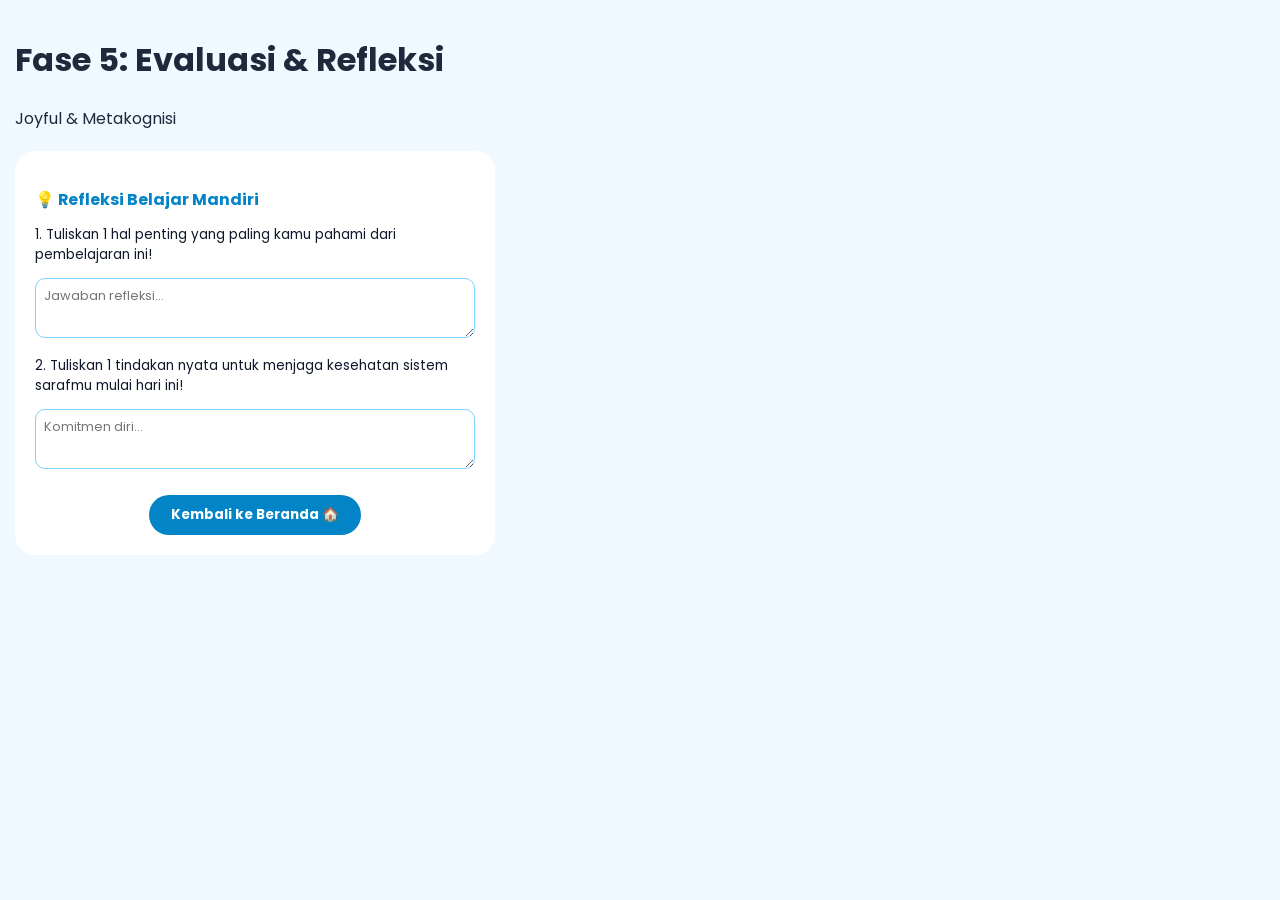
<file: evaluasi.html>
﻿<!DOCTYPE html>
<html lang="id">
<head>
  <meta charset="UTF-8">
  <meta name="viewport" content="width=device-width, initial-scale=1.0">
  <title>Evaluasi & Refleksi - E-LKPD Sistem Saraf</title>
  <link rel="stylesheet" href="style.css">
</head>
<body>

  <header class="header-card">
    <h1>Fase 5: Evaluasi & Refleksi</h1>
    <div class="badge">Joyful & Metakognisi</div>
  </header>

  <div style="background: white; width: 100%; max-width: 480px; border-radius: 20px; padding: 20px; margin-top: 20px; color: #0f172a; font-size: 0.85rem;">
    <h3 style="color: #0284c7; margin-bottom: 10px;">💡 Refleksi Belajar Mandiri</h3>
    <p style="margin-bottom: 8px;">1. Tuliskan 1 hal penting yang paling kamu pahami dari pembelajaran ini!</p>
    <textarea style="width:100%; height:60px; border:1px solid #7dd3fc; border-radius:10px; padding:8px; font-size:0.8rem;" placeholder="Jawaban refleksi..."></textarea>

    <p style="margin-top: 12px; margin-bottom: 8px;">2. Tuliskan 1 tindakan nyata untuk menjaga kesehatan sistem sarafmu mulai hari ini!</p>
    <textarea style="width:100%; height:60px; border:1px solid #7dd3fc; border-radius:10px; padding:8px; font-size:0.8rem;" placeholder="Komitmen diri..."></textarea>

    <div style="text-align: center; margin-top: 20px;">
      <a href="index.html" style="display: inline-block; padding: 10px 22px; background: #0284c7; color: white; text-decoration: none; border-radius: 20px; font-weight: bold;">Kembali ke Beranda 🏠</a>
    </div>
  </div>

</body>
</html>
</file>
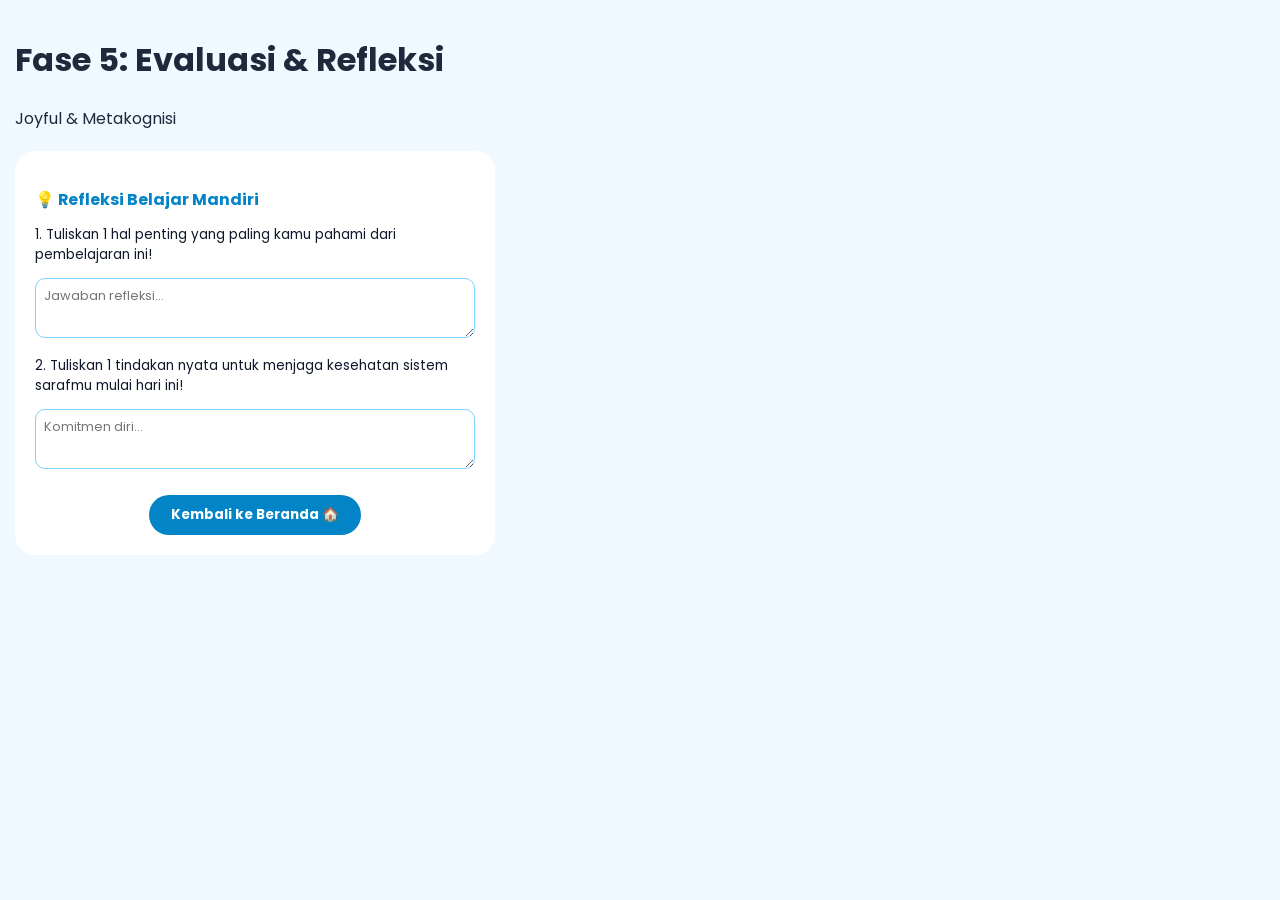
<file: evaluasi.html.htm>
﻿<!DOCTYPE html>
<html lang="id">
<head>
  <meta charset="UTF-8">
  <meta name="viewport" content="width=device-width, initial-scale=1.0">
  <title>Evaluasi & Refleksi - E-LKPD Sistem Saraf</title>
  <link rel="stylesheet" href="style.css">
</head>
<body>

  <header class="header-card">
    <h1>Fase 5: Evaluasi & Refleksi</h1>
    <div class="badge">Joyful & Metakognisi</div>
  </header>

  <div style="background: white; width: 100%; max-width: 480px; border-radius: 20px; padding: 20px; margin-top: 20px; color: #0f172a; font-size: 0.85rem;">
    <h3 style="color: #0284c7; margin-bottom: 10px;">💡 Refleksi Belajar Mandiri</h3>
    <p style="margin-bottom: 8px;">1. Tuliskan 1 hal penting yang paling kamu pahami dari pembelajaran ini!</p>
    <textarea style="width:100%; height:60px; border:1px solid #7dd3fc; border-radius:10px; padding:8px; font-size:0.8rem;" placeholder="Jawaban refleksi..."></textarea>

    <p style="margin-top: 12px; margin-bottom: 8px;">2. Tuliskan 1 tindakan nyata untuk menjaga kesehatan sistem sarafmu mulai hari ini!</p>
    <textarea style="width:100%; height:60px; border:1px solid #7dd3fc; border-radius:10px; padding:8px; font-size:0.8rem;" placeholder="Komitmen diri..."></textarea>

    <div style="text-align: center; margin-top: 20px;">
      <a href="index.html" style="display: inline-block; padding: 10px 22px; background: #0284c7; color: white; text-decoration: none; border-radius: 20px; font-weight: bold;">Kembali ke Beranda 🏠</a>
    </div>
  </div>

</body>
</html>
</file>
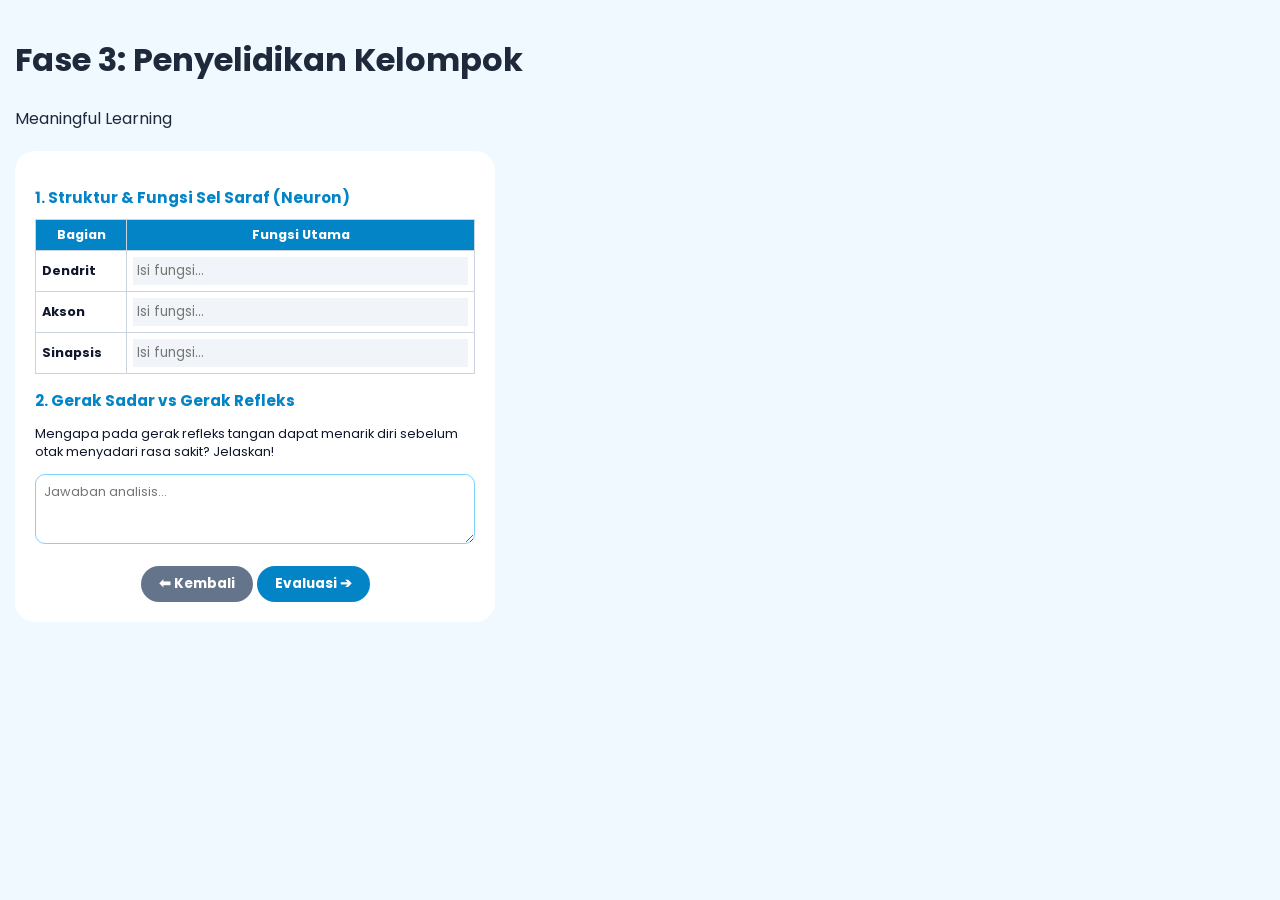
<file: kegiatan.html>
﻿<!DOCTYPE html>
<html lang="id">
<head>
  <meta charset="UTF-8">
  <meta name="viewport" content="width=device-width, initial-scale=1.0">
  <title>Penyelidikan - E-LKPD Sistem Saraf</title>
  <link rel="stylesheet" href="style.css">
</head>
<body>

  <header class="header-card">
    <h1>Fase 3: Penyelidikan Kelompok</h1>
    <div class="badge">Meaningful Learning</div>
  </header>

  <div style="background: white; width: 100%; max-width: 480px; border-radius: 20px; padding: 20px; margin-top: 20px; color: #0f172a;">
    <h3 style="color: #0284c7; font-size: 0.95rem; margin-bottom: 10px;">1. Struktur & Fungsi Sel Saraf (Neuron)</h3>
    <table style="width: 100%; border-collapse: collapse; font-size: 0.8rem; margin-bottom: 15px;">
      <tr style="background: #0284c7; color: white;">
        <th style="padding: 6px; border: 1px solid #cbd5e1;">Bagian</th>
        <th style="padding: 6px; border: 1px solid #cbd5e1;">Fungsi Utama</th>
      </tr>
      <tr>
        <td style="padding: 6px; border: 1px solid #cbd5e1;"><strong>Dendrit</strong></td>
        <td style="padding: 6px; border: 1px solid #cbd5e1;"><input type="text" style="width:100%; border:none; background:#f1f5f9; padding:4px;" placeholder="Isi fungsi..."></td>
      </tr>
      <tr>
        <td style="padding: 6px; border: 1px solid #cbd5e1;"><strong>Akson</strong></td>
        <td style="padding: 6px; border: 1px solid #cbd5e1;"><input type="text" style="width:100%; border:none; background:#f1f5f9; padding:4px;" placeholder="Isi fungsi..."></td>
      </tr>
      <tr>
        <td style="padding: 6px; border: 1px solid #cbd5e1;"><strong>Sinapsis</strong></td>
        <td style="padding: 6px; border: 1px solid #cbd5e1;"><input type="text" style="width:100%; border:none; background:#f1f5f9; padding:4px;" placeholder="Isi fungsi..."></td>
      </tr>
    </table>

    <h3 style="color: #0284c7; font-size: 0.95rem; margin-bottom: 10px;">2. Gerak Sadar vs Gerak Refleks</h3>
    <p style="font-size: 0.8rem; margin-bottom: 8px;">Mengapa pada gerak refleks tangan dapat menarik diri sebelum otak menyadari rasa sakit? Jelaskan!</p>
    <textarea style="width:100%; height:70px; border:1px solid #7dd3fc; border-radius:10px; padding:8px; font-size:0.8rem;" placeholder="Jawaban analisis..."></textarea>

    <div style="text-align: center; margin-top: 15px;">
      <a href="materi.html" style="display: inline-block; padding: 8px 18px; background: #64748b; color: white; text-decoration: none; border-radius: 20px; font-size: 0.85rem; font-weight: bold;">⬅ Kembali</a>
      <a href="evaluasi.html" style="display: inline-block; padding: 8px 18px; background: #0284c7; color: white; text-decoration: none; border-radius: 20px; font-size: 0.85rem; font-weight: bold;">Evaluasi ➔</a>
    </div>
  </div>

</body>
</html>
</file>
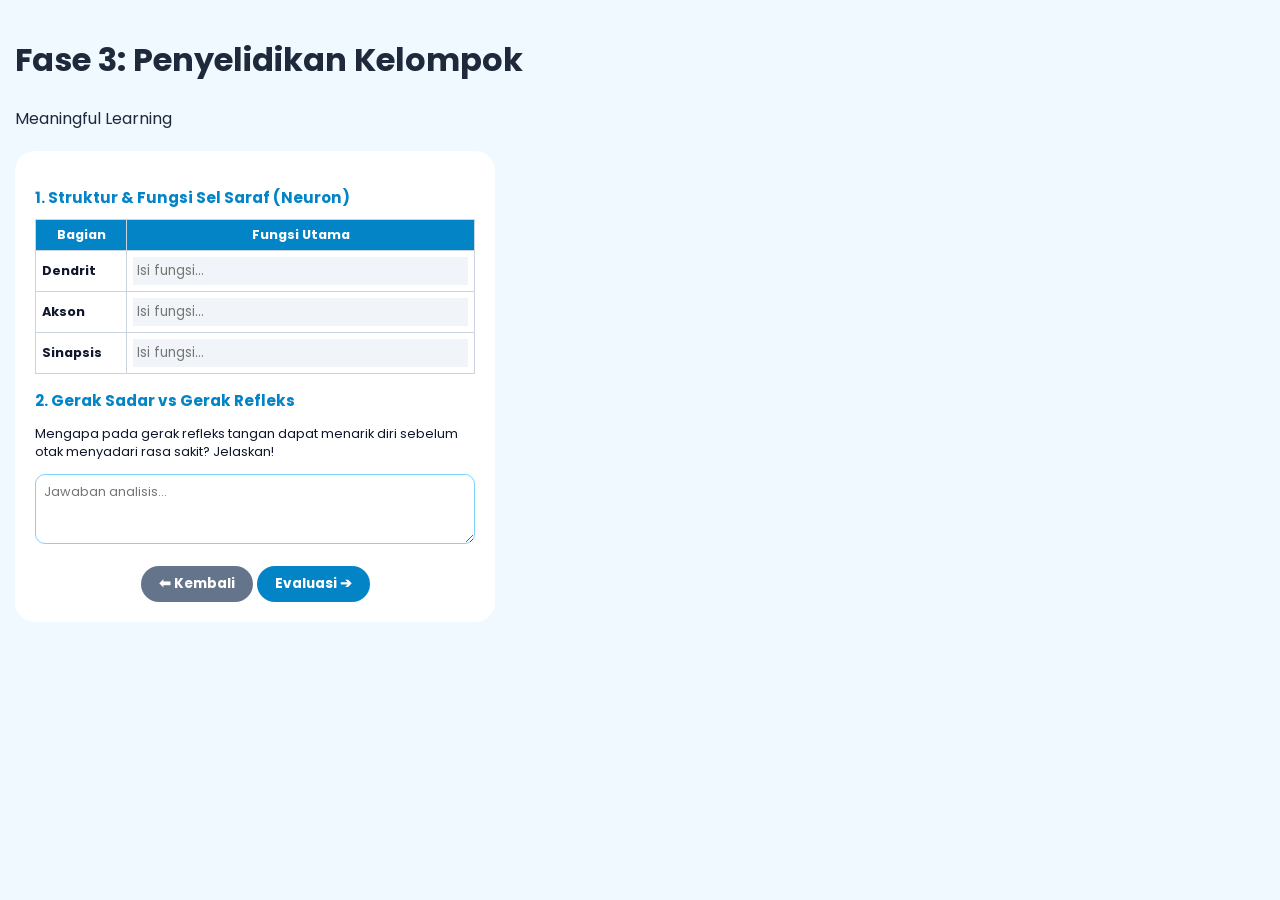
<file: kegiatan.html.html>
﻿<!DOCTYPE html>
<html lang="id">
<head>
  <meta charset="UTF-8">
  <meta name="viewport" content="width=device-width, initial-scale=1.0">
  <title>Penyelidikan - E-LKPD Sistem Saraf</title>
  <link rel="stylesheet" href="style.css">
</head>
<body>

  <header class="header-card">
    <h1>Fase 3: Penyelidikan Kelompok</h1>
    <div class="badge">Meaningful Learning</div>
  </header>

  <div style="background: white; width: 100%; max-width: 480px; border-radius: 20px; padding: 20px; margin-top: 20px; color: #0f172a;">
    <h3 style="color: #0284c7; font-size: 0.95rem; margin-bottom: 10px;">1. Struktur & Fungsi Sel Saraf (Neuron)</h3>
    <table style="width: 100%; border-collapse: collapse; font-size: 0.8rem; margin-bottom: 15px;">
      <tr style="background: #0284c7; color: white;">
        <th style="padding: 6px; border: 1px solid #cbd5e1;">Bagian</th>
        <th style="padding: 6px; border: 1px solid #cbd5e1;">Fungsi Utama</th>
      </tr>
      <tr>
        <td style="padding: 6px; border: 1px solid #cbd5e1;"><strong>Dendrit</strong></td>
        <td style="padding: 6px; border: 1px solid #cbd5e1;"><input type="text" style="width:100%; border:none; background:#f1f5f9; padding:4px;" placeholder="Isi fungsi..."></td>
      </tr>
      <tr>
        <td style="padding: 6px; border: 1px solid #cbd5e1;"><strong>Akson</strong></td>
        <td style="padding: 6px; border: 1px solid #cbd5e1;"><input type="text" style="width:100%; border:none; background:#f1f5f9; padding:4px;" placeholder="Isi fungsi..."></td>
      </tr>
      <tr>
        <td style="padding: 6px; border: 1px solid #cbd5e1;"><strong>Sinapsis</strong></td>
        <td style="padding: 6px; border: 1px solid #cbd5e1;"><input type="text" style="width:100%; border:none; background:#f1f5f9; padding:4px;" placeholder="Isi fungsi..."></td>
      </tr>
    </table>

    <h3 style="color: #0284c7; font-size: 0.95rem; margin-bottom: 10px;">2. Gerak Sadar vs Gerak Refleks</h3>
    <p style="font-size: 0.8rem; margin-bottom: 8px;">Mengapa pada gerak refleks tangan dapat menarik diri sebelum otak menyadari rasa sakit? Jelaskan!</p>
    <textarea style="width:100%; height:70px; border:1px solid #7dd3fc; border-radius:10px; padding:8px; font-size:0.8rem;" placeholder="Jawaban analisis..."></textarea>

    <div style="text-align: center; margin-top: 15px;">
      <a href="materi.html" style="display: inline-block; padding: 8px 18px; background: #64748b; color: white; text-decoration: none; border-radius: 20px; font-size: 0.85rem; font-weight: bold;">⬅ Kembali</a>
      <a href="evaluasi.html" style="display: inline-block; padding: 8px 18px; background: #0284c7; color: white; text-decoration: none; border-radius: 20px; font-size: 0.85rem; font-weight: bold;">Evaluasi ➔</a>
    </div>
  </div>

</body>
</html>
</file>
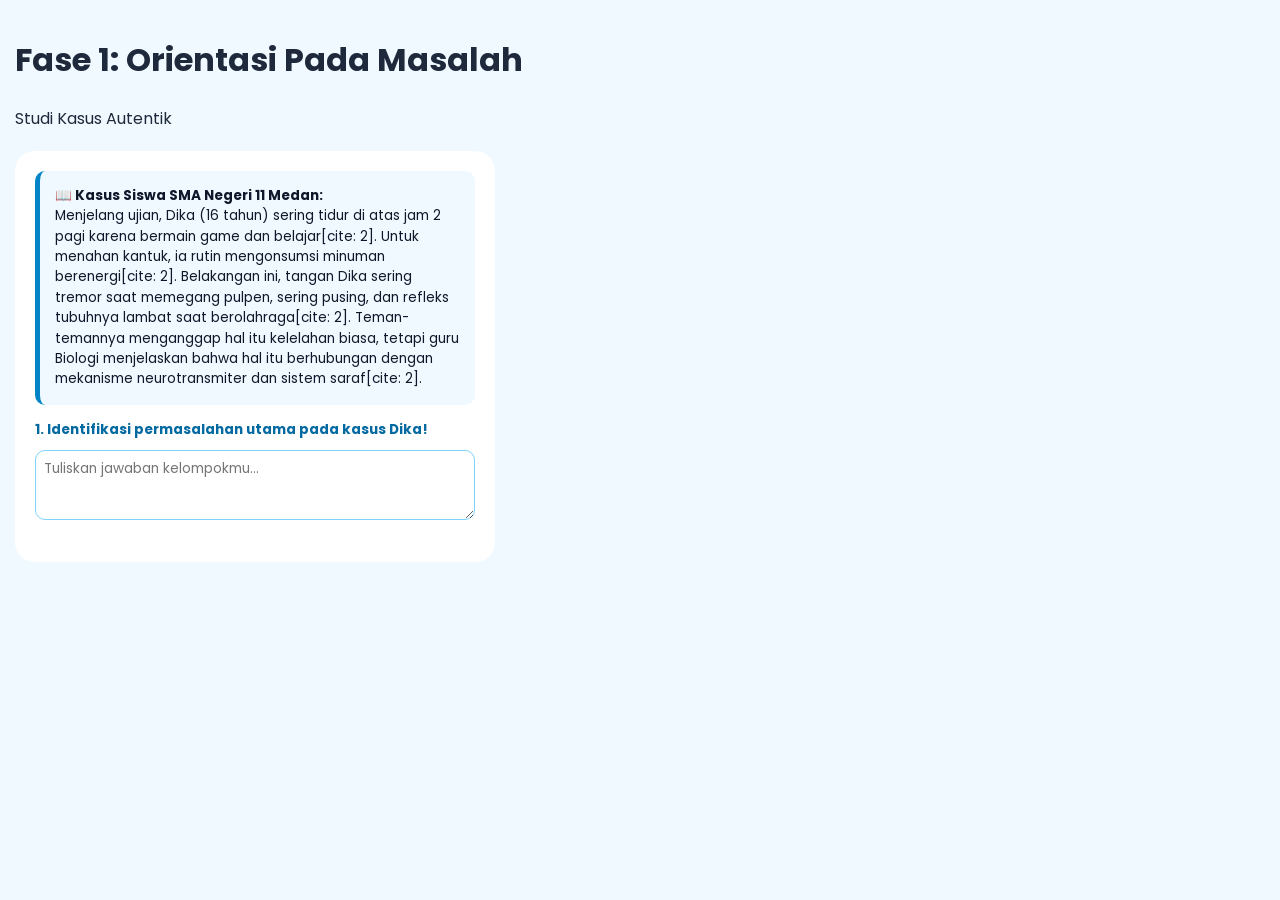
<file: materi.html>
﻿<!DOCTYPE html>
<html lang="id">
<head>
  <meta charset="UTF-8">
  <meta name="viewport" content="width=device-width, initial-scale=1.0">
  <title>Orientasi Masalah - E-LKPD Sistem Saraf</title>
  <link rel="stylesheet" href="style.css">
</head>
<body>

  <header class="header-card">
    <h1>Fase 1: Orientasi Pada Masalah</h1>
    <div class="badge">Studi Kasus Autentik</div>
  </header>

  <div style="background: white; width: 100%; max-width: 480px; border-radius: 20px; padding: 20px; margin-top: 20px; color: #0f172a;">
    <div style="background: #f0f9ff; border-left: 5px solid #0284c7; padding: 15px; border-radius: 10px; font-size: 0.85rem; line-height: 1.5; margin-bottom: 15px;">
      <strong>📖 Kasus Siswa SMA Negeri 11 Medan:</strong><br>
      Menjelang ujian, Dika (16 tahun) sering tidur di atas jam 2 pagi karena bermain game dan belajar[cite: 2]. Untuk menahan kantuk, ia rutin mengonsumsi minuman berenergi[cite: 2]. Belakangan ini, tangan Dika sering tremor saat memegang pulpen, sering pusing, dan refleks tubuhnya lambat saat berolahraga[cite: 2]. Teman-temannya menganggap hal itu kelelahan biasa, tetapi guru Biologi menjelaskan bahwa hal itu berhubungan dengan mekanisme neurotransmiter dan sistem saraf[cite: 2].
    </div>

    <form>
      <div style="margin-bottom: 15px;">
        <label style="display: block; font-size: 0.85rem; font-weight: bold; color: #0369a1; margin-bottom: 5px;">1. Identifikasi permasalahan utama pada kasus Dika!</label>
        <textarea style="width: 100%; height: 70px; border: 1px solid #7dd3fc; border-radius: 10px; padding: 8px; font-size: 0.85rem;" placeholder="Tuliskan jawaban kelompokmu..."></textarea>
</file>
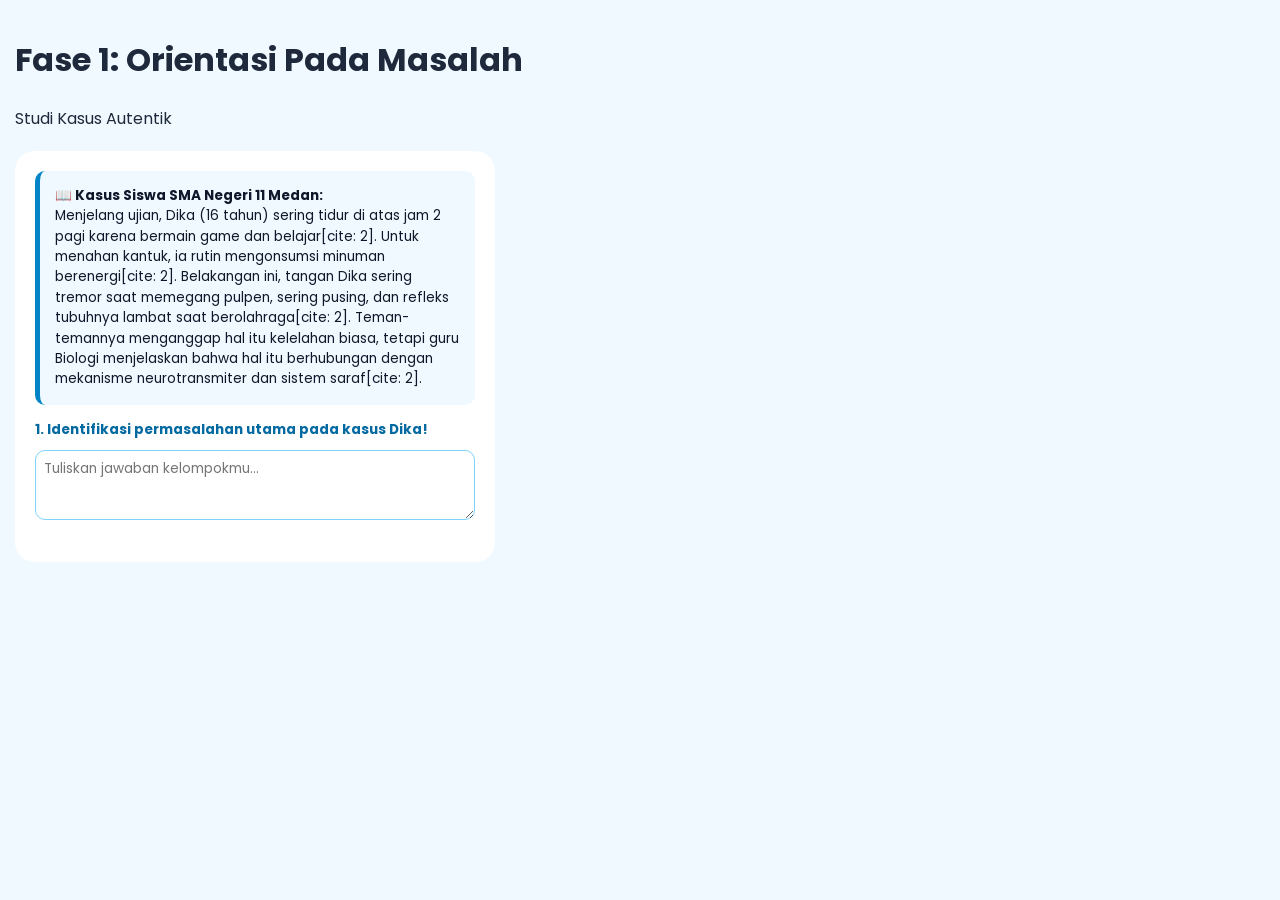
<file: materi.html.html>
﻿<!DOCTYPE html>
<html lang="id">
<head>
  <meta charset="UTF-8">
  <meta name="viewport" content="width=device-width, initial-scale=1.0">
  <title>Orientasi Masalah - E-LKPD Sistem Saraf</title>
  <link rel="stylesheet" href="style.css">
</head>
<body>

  <header class="header-card">
    <h1>Fase 1: Orientasi Pada Masalah</h1>
    <div class="badge">Studi Kasus Autentik</div>
  </header>

  <div style="background: white; width: 100%; max-width: 480px; border-radius: 20px; padding: 20px; margin-top: 20px; color: #0f172a;">
    <div style="background: #f0f9ff; border-left: 5px solid #0284c7; padding: 15px; border-radius: 10px; font-size: 0.85rem; line-height: 1.5; margin-bottom: 15px;">
      <strong>📖 Kasus Siswa SMA Negeri 11 Medan:</strong><br>
      Menjelang ujian, Dika (16 tahun) sering tidur di atas jam 2 pagi karena bermain game dan belajar[cite: 2]. Untuk menahan kantuk, ia rutin mengonsumsi minuman berenergi[cite: 2]. Belakangan ini, tangan Dika sering tremor saat memegang pulpen, sering pusing, dan refleks tubuhnya lambat saat berolahraga[cite: 2]. Teman-temannya menganggap hal itu kelelahan biasa, tetapi guru Biologi menjelaskan bahwa hal itu berhubungan dengan mekanisme neurotransmiter dan sistem saraf[cite: 2].
    </div>

    <form>
      <div style="margin-bottom: 15px;">
        <label style="display: block; font-size: 0.85rem; font-weight: bold; color: #0369a1; margin-bottom: 5px;">1. Identifikasi permasalahan utama pada kasus Dika!</label>
        <textarea style="width: 100%; height: 70px; border: 1px solid #7dd3fc; border-radius: 10px; padding: 8px; font-size: 0.85rem;" placeholder="Tuliskan jawaban kelompokmu..."></textarea>
</file>
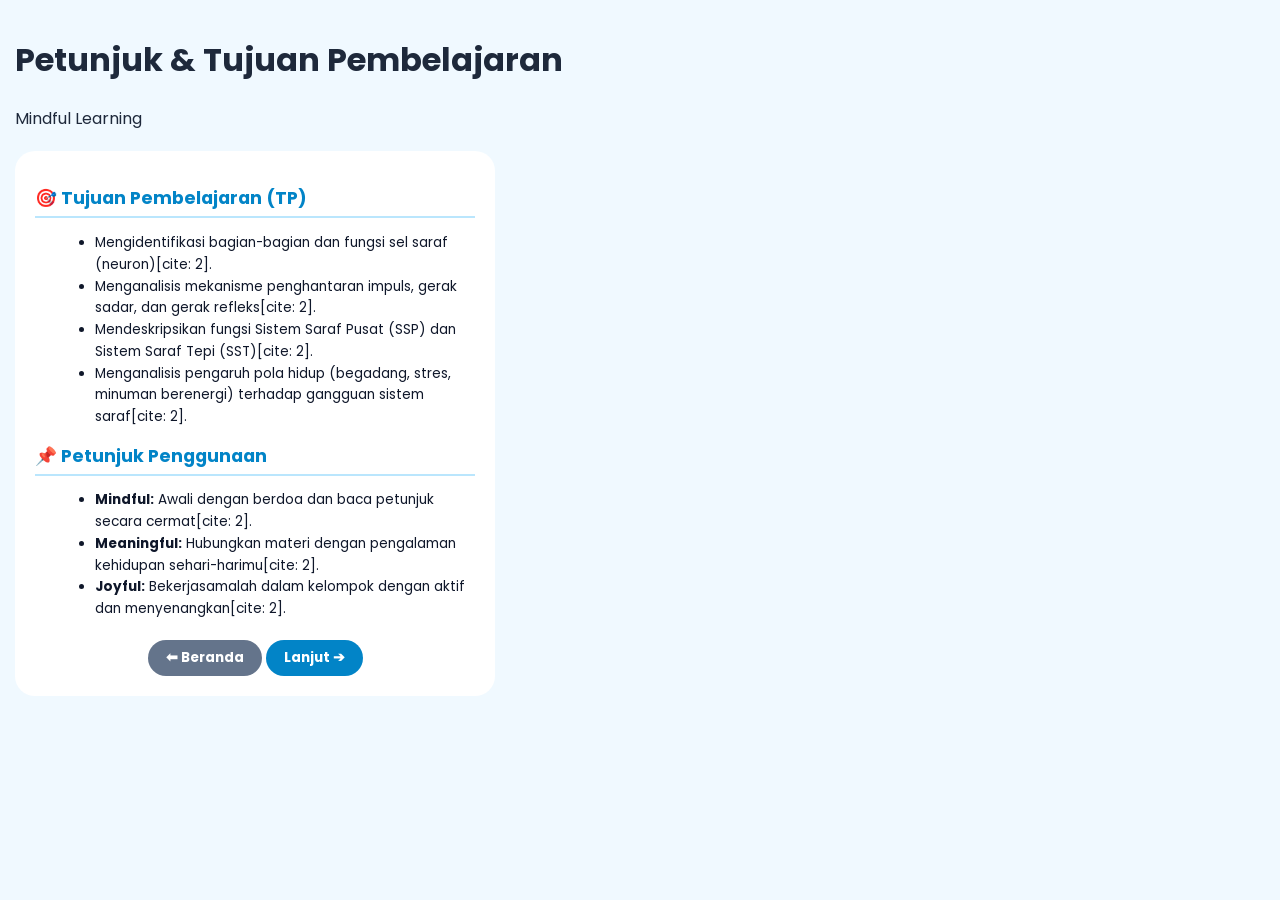
<file: petunjuk.html>
﻿<!DOCTYPE html>
<html lang="id">
<head>
  <meta charset="UTF-8">
  <meta name="viewport" content="width=device-width, initial-scale=1.0">
  <title>Petunjuk & Tujuan - E-LKPD Sistem Saraf</title>
  <link rel="stylesheet" href="style.css">
</head>
<body>

  <header class="header-card">
    <h1>Petunjuk & Tujuan Pembelajaran</h1>
    <div class="badge">Mindful Learning</div>
  </header>

  <div style="background: white; width: 100%; max-width: 480px; border-radius: 20px; padding: 20px; margin-top: 20px; color: #0f172a;">
    <h2 style="color: #0284c7; font-size: 1.1rem; margin-bottom: 10px; border-bottom: 2px solid #bae6fd; padding-bottom: 5px;">🎯 Tujuan Pembelajaran (TP)</h2>
    <ul style="margin-left: 20px; font-size: 0.85rem; line-height: 1.6;">
      <li>Mengidentifikasi bagian-bagian dan fungsi sel saraf (neuron)[cite: 2].</li>
      <li>Menganalisis mekanisme penghantaran impuls, gerak sadar, dan gerak refleks[cite: 2].</li>
      <li>Mendeskripsikan fungsi Sistem Saraf Pusat (SSP) dan Sistem Saraf Tepi (SST)[cite: 2].</li>
      <li>Menganalisis pengaruh pola hidup (begadang, stres, minuman berenergi) terhadap gangguan sistem saraf[cite: 2].</li>
    </ul>

    <h2 style="color: #0284c7; font-size: 1.1rem; margin-top: 15px; margin-bottom: 10px; border-bottom: 2px solid #bae6fd; padding-bottom: 5px;">📌 Petunjuk Penggunaan</h2>
    <ul style="margin-left: 20px; font-size: 0.85rem; line-height: 1.6;">
      <li><strong>Mindful:</strong> Awali dengan berdoa dan baca petunjuk secara cermat[cite: 2].</li>
      <li><strong>Meaningful:</strong> Hubungkan materi dengan pengalaman kehidupan sehari-harimu[cite: 2].</li>
      <li><strong>Joyful:</strong> Bekerjasamalah dalam kelompok dengan aktif dan menyenangkan[cite: 2].</li>
    </ul>

    <div style="text-align: center; margin-top: 20px;">
      <a href="index.html" style="display: inline-block; padding: 8px 18px; background: #64748b; color: white; text-decoration: none; border-radius: 20px; font-size: 0.85rem; font-weight: bold;">⬅ Beranda</a>
      <a href="materi.html" style="display: inline-block; padding: 8px 18px; background: #0284c7; color: white; text-decoration: none; border-radius: 20px; font-size: 0.85rem; font-weight: bold;">Lanjut ➔</a>
    </div>
  </div>

</body>
</html>
</file>
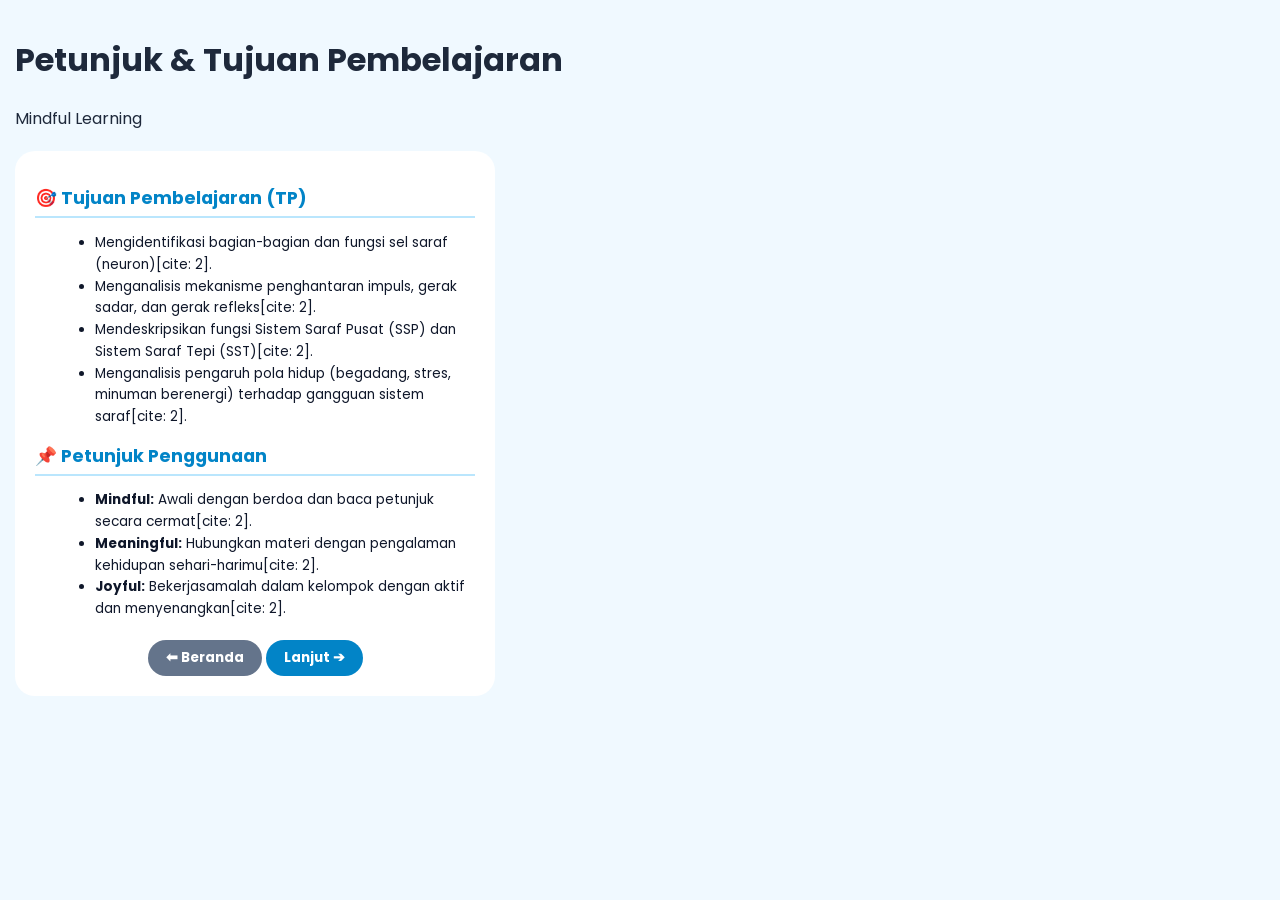
<file: petunjuk.html.html>
﻿<!DOCTYPE html>
<html lang="id">
<head>
  <meta charset="UTF-8">
  <meta name="viewport" content="width=device-width, initial-scale=1.0">
  <title>Petunjuk & Tujuan - E-LKPD Sistem Saraf</title>
  <link rel="stylesheet" href="style.css">
</head>
<body>

  <header class="header-card">
    <h1>Petunjuk & Tujuan Pembelajaran</h1>
    <div class="badge">Mindful Learning</div>
  </header>

  <div style="background: white; width: 100%; max-width: 480px; border-radius: 20px; padding: 20px; margin-top: 20px; color: #0f172a;">
    <h2 style="color: #0284c7; font-size: 1.1rem; margin-bottom: 10px; border-bottom: 2px solid #bae6fd; padding-bottom: 5px;">🎯 Tujuan Pembelajaran (TP)</h2>
    <ul style="margin-left: 20px; font-size: 0.85rem; line-height: 1.6;">
      <li>Mengidentifikasi bagian-bagian dan fungsi sel saraf (neuron)[cite: 2].</li>
      <li>Menganalisis mekanisme penghantaran impuls, gerak sadar, dan gerak refleks[cite: 2].</li>
      <li>Mendeskripsikan fungsi Sistem Saraf Pusat (SSP) dan Sistem Saraf Tepi (SST)[cite: 2].</li>
      <li>Menganalisis pengaruh pola hidup (begadang, stres, minuman berenergi) terhadap gangguan sistem saraf[cite: 2].</li>
    </ul>

    <h2 style="color: #0284c7; font-size: 1.1rem; margin-top: 15px; margin-bottom: 10px; border-bottom: 2px solid #bae6fd; padding-bottom: 5px;">📌 Petunjuk Penggunaan</h2>
    <ul style="margin-left: 20px; font-size: 0.85rem; line-height: 1.6;">
      <li><strong>Mindful:</strong> Awali dengan berdoa dan baca petunjuk secara cermat[cite: 2].</li>
      <li><strong>Meaningful:</strong> Hubungkan materi dengan pengalaman kehidupan sehari-harimu[cite: 2].</li>
      <li><strong>Joyful:</strong> Bekerjasamalah dalam kelompok dengan aktif dan menyenangkan[cite: 2].</li>
    </ul>

    <div style="text-align: center; margin-top: 20px;">
      <a href="index.html" style="display: inline-block; padding: 8px 18px; background: #64748b; color: white; text-decoration: none; border-radius: 20px; font-size: 0.85rem; font-weight: bold;">⬅ Beranda</a>
      <a href="materi.html" style="display: inline-block; padding: 8px 18px; background: #0284c7; color: white; text-decoration: none; border-radius: 20px; font-size: 0.85rem; font-weight: bold;">Lanjut ➔</a>
    </div>
  </div>

</body>
</html>
</file>
<file: style.css>
@import url('https://fonts.googleapis.com/css2?family=Poppins:wght@300;400;500;600;700&display=swap');

* { box-sizing: border-box; font-family: 'Poppins', sans-serif; }
body { background: #f0f9ff; color: #1e293b; margin: 0; padding: 15px; }

.app-container { max-width: 680px; margin: auto; background: #ffffff; padding: 25px; border-radius: 20px; box-shadow: 0 10px 30px rgba(0,0,0,0.08); }

/* Header & Identitas */
.header { text-align: center; border-bottom: 2px solid #e2e8f0; padding-bottom: 15px; margin-bottom: 20px; }
.header-logos { display: flex; justify-content: center; gap: 15px; align-items: center; margin-bottom: 10px; }
.header-logos img { height: 40px; }
.header h1 { font-size: 1.2rem; color: #0284c7; margin: 5px 0; }
.header p { font-size: 0.8rem; color: #64748b; margin: 0; }

/* Section Cards */
.card { background: #ffffff; border: 1px solid #cbd5e1; border-radius: 12px; padding: 18px; margin-bottom: 20px; box-shadow: 0 2px 5px rgba(0,0,0,0.02); }
.card-title { font-weight: 600; color: #0369a1; margin-bottom: 12px; font-size: 0.95rem; border-bottom: 1px dashed #bae6fd; padding-bottom: 6px; }

/* Mindful Learning Box */
.mindful-box { background: #f0fdf4; border-left: 4px solid #22c55e; padding: 12px; border-radius: 6px; font-size: 0.82rem; margin-bottom: 10px; }

/* Case & Video */
.case-text { background: #f8fafc; padding: 12px; border-left: 4px solid #0284c7; font-size: 0.85rem; line-height: 1.6; border-radius: 4px; }
.video-responsive { position: relative; padding-bottom: 56.25%; height: 0; overflow: hidden; border-radius: 10px; margin-top: 12px; }
.video-responsive iframe { position: absolute; top:0; left: 0; width: 100%; height: 100%; border: 0; }

/* Material & Image */
.materi-text { font-size: 0.85rem; line-height: 1.6; color: #334155; }
.diagram-container { text-align: center; margin: 15px 0; background: #fafafa; padding: 10px; border-radius: 10px; border: 1px solid #e2e8f0; }
.diagram-img { max-width: 100%; height: auto; border-radius: 8px; }

/* Interactive Drag & Drop */
.drag-container { display: flex; gap: 10px; margin: 10px 0; flex-wrap: wrap; }
.draggable { background: #0284c7; color: white; padding: 8px 14px; border-radius: 8px; font-size: 0.8rem; cursor: grab; user-select: none; font-weight: 500; }
.drop-zone { border: 2px dashed #94a3b8; background: #f8fafc; padding: 12px; border-radius: 8px; min-height: 45px; margin-top: 5px; text-align: center; font-size: 0.8rem; color: #64748b; transition: 0.3s; }
.drop-zone.filled { border-style: solid; border-color: #0284c7; background: #e0f2fe; color: #0369a1; font-weight: 600; }

/* Textarea & Quiz */
textarea { width: 100%; height: 100px; padding: 10px; border: 1px solid #cbd5e1; border-radius: 8px; font-size: 0.85rem; resize: vertical; margin-top: 5px; }
.quiz-opt { display: block; width: 100%; text-align: left; padding: 12px; margin: 8px 0; background: #fff; border: 1px solid #cbd5e1; border-radius: 8px; cursor: pointer; font-size: 0.85rem; transition: 0.2s; }
.quiz-opt:hover { background: #e0f2fe; border-color: #38bdf8; }
.quiz-opt.correct { background: #dcfce7 !important; border-color: #22c55e !important; color: #15803d; font-weight: 600; }
.quiz-opt.wrong { background: #fee2e2 !important; border-color: #ef4444 !important; color: #b91c1c; }

/* Feedback & Action Buttons */
.feedback-box { margin-top: 10px; padding: 12px; border-radius: 8px; font-size: 0.82rem; display: none; line-height: 1.5; }
.btn-action { display: block; width: 100%; padding: 14px; background: #0284c7; color: white; border: none; border-radius: 10px; font-weight: 600; cursor: pointer; text-align: center; text-decoration: none; margin-top: 15px; font-size: 0.9rem; }
.btn-action:hover { background: #0369a1; }
</file>
